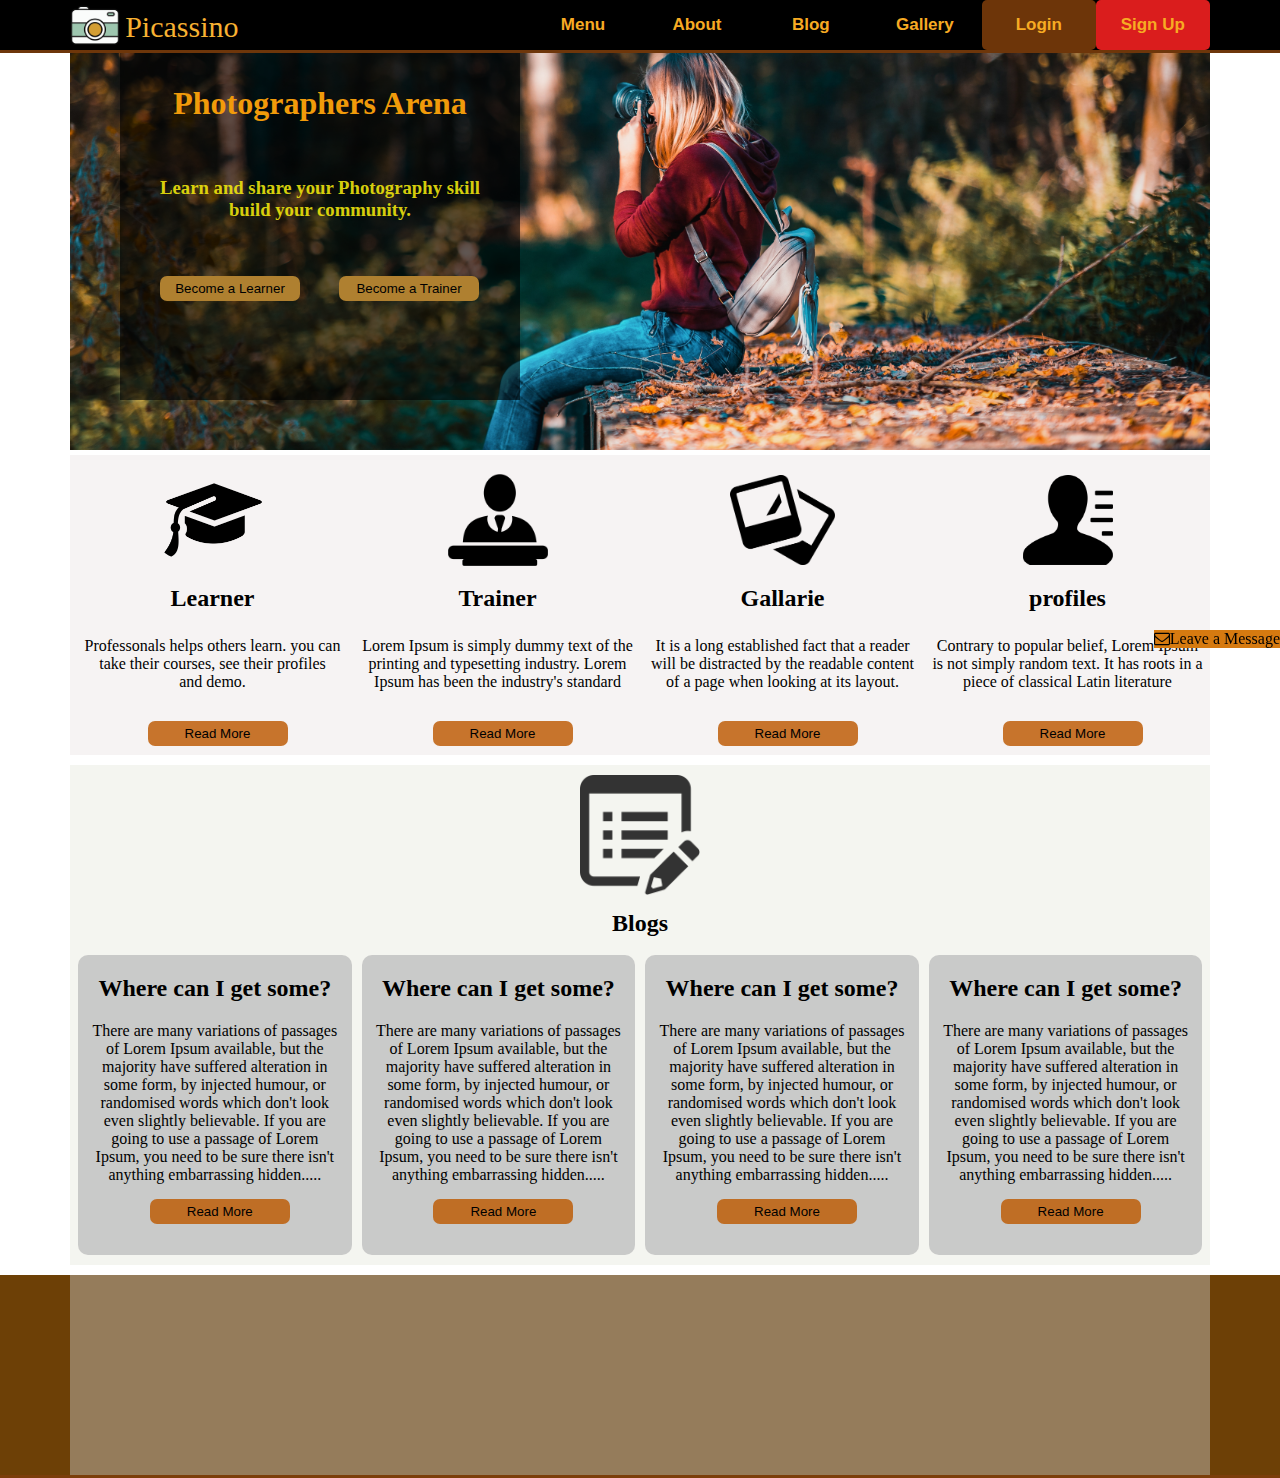
<file: index.html>
<!DOCTYPE html>
<html>
<head>
	<title>page layout</title>

	<link rel="stylesheet" type="text/css" href="css/font-awesome.min.css">

	<link rel="stylesheet" type="text/css" href="css/style.css">
</head>
<body>
	
	<div class="hdr">
		<div class="cotainer-h">
			<div class="logo">
				<div class="icon">
					<a href="index.html"><img src="img/8.png"></a>
				</div>
				<div class="brand">
					<a href="index.html"><span>Picassino</span></a>
				</div>
				
			</div>

			<div class="menu">
				
				<div class="how">
					<button onclick="window.location.href='https://www.apple.com/'" class="mm">Menu</button>
				</div>
				
				<div class="about">
					<button onclick="window.location.href='about.html'" class="mm">about</button>
				</div>
				
				<div class="newsletter">
					<button onclick="window.location.href=''" class="mm">Blog</button>
					
				</div> 

				<div class="icons">
					<button onclick="window.location.href='https://www.pexels.com/discover/'" class="mm" >gallery</button>

				</div>


				<div class="login">
					<button onclick="window.location.href='login.html'" id="mmo">Login</button>
				</div>

				<div class="sign-up">
					<button onclick="window.location.href='signup.html'" id="mmp">sign up</button>
				</div>
				
	
			</div>
			
			
		</div>
	</div>
	<div class="message">
		<span><i class="fa fa-envelope-o" aria-hidden="true"></i>Leave a Message</span>
	</div>

	<div class="body">
		<div class="img">
			<div id="box">
				<h1>
					Photographers Arena
				</h1>
				<h3>
					Learn and share your Photography skill build your community.
				</h3>
				<button class="l">Become a Learner</button>
				<button class="t">Become a Trainer</button>

			</div>
		</div>
		
		<div class="knowledge">
			<div class="learner">
				<img src="img/4.png">
				<h2>Learner</h2>
				<p>Professonals helps others learn. you can take their courses, see their profiles <br>and demo.</p>
				<button class="k-rm">Read More</button>
			</div>
			<div class="trainer">
				<img src="img/5.png">
				<h2>Trainer</h2>
				<p>Lorem Ipsum is simply dummy text of the printing and typesetting industry. Lorem Ipsum has been the industry's standard </p>
				<button class="k-rm">Read More</button>
			</div>
			<div class="gal">
				<img src="img/6.png">
				<h2>Gallarie</h2>
				<p>It is a long established fact that a reader will be distracted by the readable content of a page when looking at its layout.</p>
				<button class="k-rm">Read More</button>
			</div>
			<div class="community">
				<img src="img/7.png">
				<h2>profiles</h2>
				<p>Contrary to popular belief, Lorem Ipsum is not simply random text. It has roots in a piece of classical Latin literature </p>
				<button class="k-rm">Read More</button>
			</div>
		</div>
	</div>
	<div class="blog">
		<div id="b-h">
			<img src="img/14.png">
			<h2>Blogs</h2>
		</div>
		<div class="b-c">	
				<div class="b-c-x">
					<h2>Where can I get some?</h2>

					<p>There are many variations of passages of Lorem Ipsum available, but the majority have suffered alteration in some form, by injected humour, or randomised words which don't look even slightly believable. If you are going to use a passage of Lorem Ipsum, you need to be sure there isn't anything embarrassing hidden.....</p>

					<button class="k-rm">Read More</button>
				</div>
				<div class="b-c-y">
					<h2>Where can I get some?</h2>

					<p>There are many variations of passages of Lorem Ipsum available, but the majority have suffered alteration in some form, by injected humour, or randomised words which don't look even slightly believable. If you are going to use a passage of Lorem Ipsum, you need to be sure there isn't anything embarrassing hidden.....</p>
					
					<button class="k-rm">Read More</button>
				</div>
				<div class="b-c-z">
					<h2>Where can I get some?</h2>

					<p>There are many variations of passages of Lorem Ipsum available, but the majority have suffered alteration in some form, by injected humour, or randomised words which don't look even slightly believable. If you are going to use a passage of Lorem Ipsum, you need to be sure there isn't anything embarrassing hidden.....</p>
					
					<button class="k-rm">Read More</button>
				</div>
				<div class="b-c-t">
					<h2>Where can I get some?</h2>

					<p>There are many variations of passages of Lorem Ipsum available, but the majority have suffered alteration in some form, by injected humour, or randomised words which don't look even slightly believable. If you are going to use a passage of Lorem Ipsum, you need to be sure there isn't anything embarrassing hidden.....</p>
					
					<button class="k-rm">Read More</button>
				</div>
		</div>
		
	</div>
	<div class="footer">
		<div class="f-c">
			<h2></h2>
		</div>
	</div>

</body>
</html>
</file>
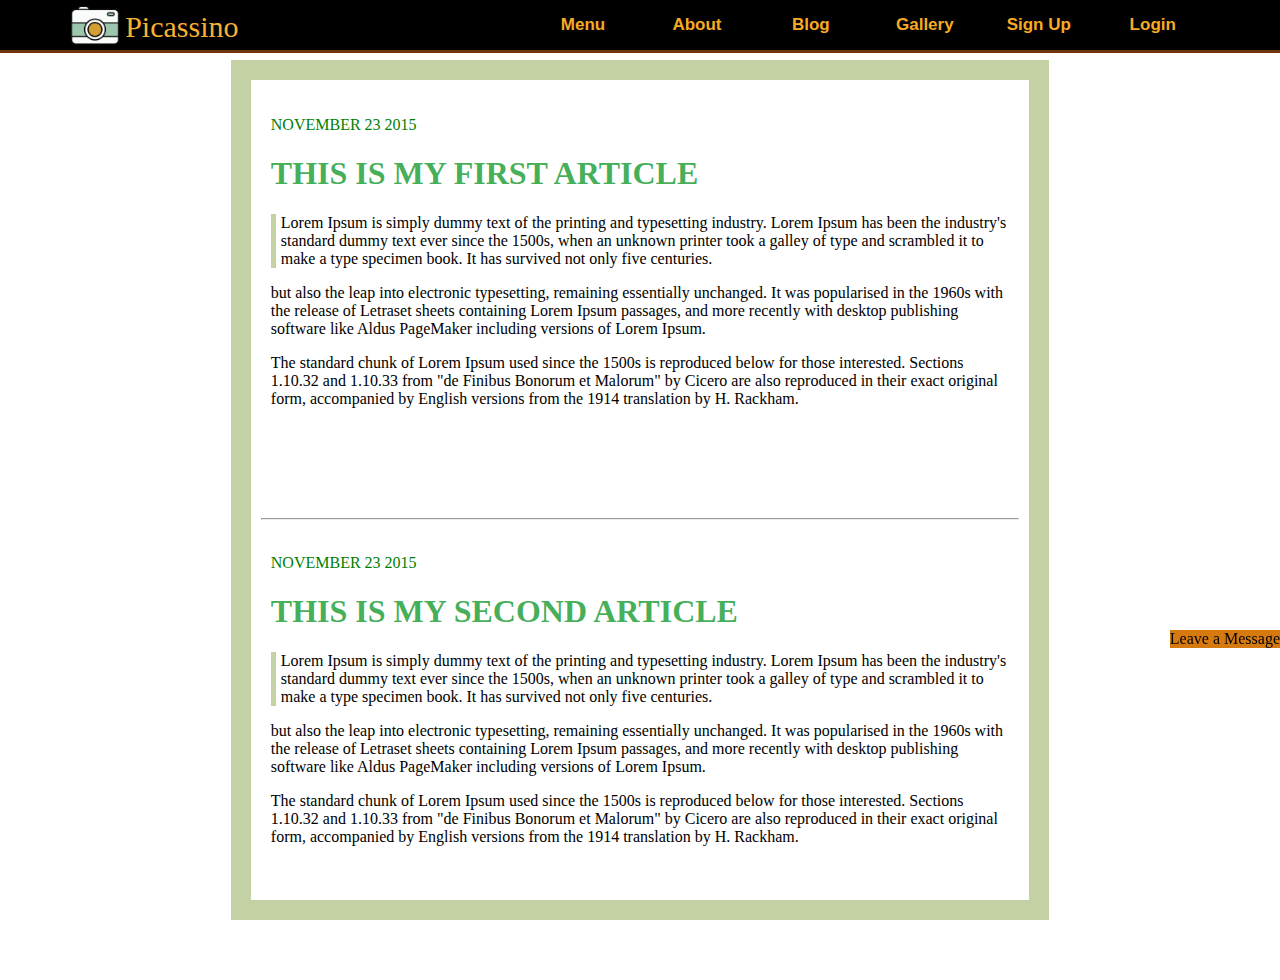
<file: about.html>
<!DOCTYPE html>
<html>
<head>
	<title></title>
	<link rel="stylesheet" type="text/css" href="css/about.css">
</head>
<body>

	<div class="hdr">
		<div class="cotainer-h">
			<div class="logo">
				<div class="icon">
					<a href="index.html"><img src="img/8.png"></a>
				</div>
				<div class="brand">
					<a href="index.html"><span>Picassino</span></a>
				</div>
				
			</div>

			<div class="menu">
				
				<div class="how">
					<button onclick="window.location.href='https://www.apple.com/'" class="mm">Menu</button>
				</div>
				
				<div class="about">
					<button onclick="window.location.href='about.html'" class="mm">about</button>
				</div>
				
				<div class="newsletter">
					<button onclick="window.location.href=''" class="mm">Blog</button>
					
				</div> 

				<div class="icons">
					<button onclick="window.location.href='https://www.pexels.com/discover/'" class="mm" >gallery</button>

				</div>

				<div class="sign-up">
					<button onclick="window.location.href='signup.html'" class="mm">sign up</button>
				</div>
				
				<div class="login">
					<button onclick="window.location.href='login.html'" class="mm">Login</button>
				</div>
	
			</div>
			
			
		</div>
	</div>
	<div class="message">
		<span><i class="fa fa-envelope-o" aria-hidden="true"></i>Leave a Message</span>
	</div>

	<div class="bod">
		<div class="p" id="q">
		<p class="date">November 23 2015</p>
		<h1>this is my first article</h1>
		<p class="fp">Lorem Ipsum is simply dummy text of the printing and typesetting industry. Lorem Ipsum has been the industry's standard dummy text ever since the 1500s, when an unknown printer took a galley of type and scrambled it to make a type specimen book. It has survived not only five centuries. </p>
		<p>but also the leap into electronic typesetting, remaining essentially unchanged. It was popularised in the 1960s with the release of Letraset sheets containing Lorem Ipsum passages, and more recently with desktop publishing software like Aldus PageMaker including versions of Lorem Ipsum.</p>
		<p>The standard chunk of Lorem Ipsum used since the 1500s is reproduced below for those interested. Sections 1.10.32 and 1.10.33 from "de Finibus Bonorum et Malorum" by Cicero are also reproduced in their exact original form, accompanied by English versions from the 1914 translation by H. Rackham.</p>
		</div>

		<hr>

		<div class="p">
		<p class="date">November 23 2015</p>
		<h1>this is my Second article</h1>
		<p class="fp">Lorem Ipsum is simply dummy text of the printing and typesetting industry. Lorem Ipsum has been the industry's standard dummy text ever since the 1500s, when an unknown printer took a galley of type and scrambled it to make a type specimen book. It has survived not only five centuries. </p>
		<p>but also the leap into electronic typesetting, remaining essentially unchanged. It was popularised in the 1960s with the release of Letraset sheets containing Lorem Ipsum passages, and more recently with desktop publishing software like Aldus PageMaker including versions of Lorem Ipsum.</p>	
		<p>The standard chunk of Lorem Ipsum used since the 1500s is reproduced below for those interested. Sections 1.10.32 and 1.10.33 from "de Finibus Bonorum et Malorum" by Cicero are also reproduced in their exact original form, accompanied by English versions from the 1914 translation by H. Rackham.</p>
		</div>
	</div>	

</body>
</html>
</file>
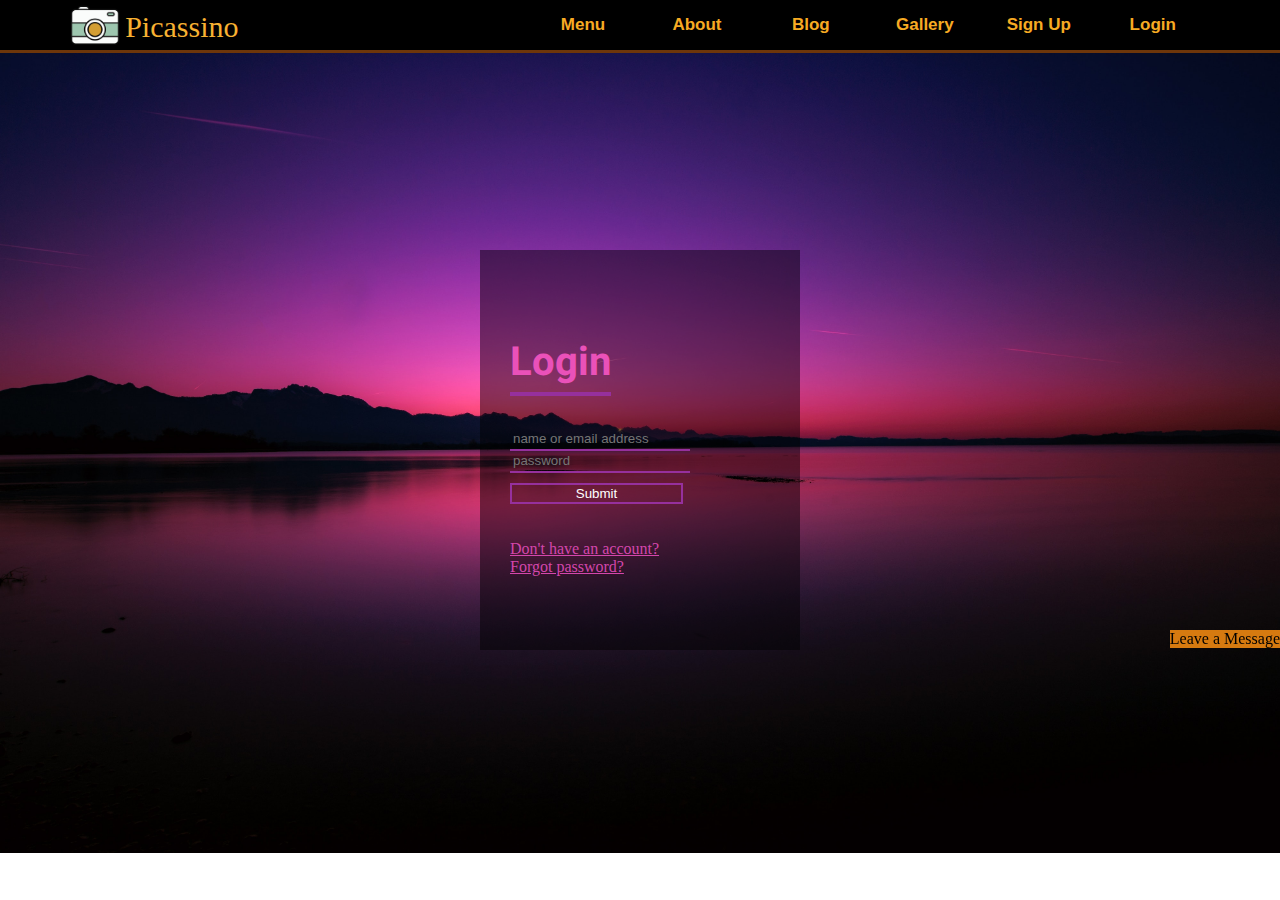
<file: login.html>
<!DOCTYPE html>
<html>
<head>
	<title>Login page</title>
	<link href="https://fonts.googleapis.com/css?family=Heebo" rel="stylesheet">
	
	<link rel="stylesheet" type="text/css" href="css/login.css">
</head>
<body>
	<div class="hdr">
		<div class="cotainer-h">
			<div class="logo">
				<div class="icon">
					<a href="index.html"><img src="img/8.png"></a>
				</div>
				<div class="brand">
					<a href="index.html"><span>Picassino</span></a>
				</div>
				
			</div>

			<div class="menu">
				
				<div class="how">
					<button onclick="window.location.href='https://www.apple.com/'" class="mm">Menu</button>
				</div>
				
				<div class="about">
					<button onclick="window.location.href=''" class="mm">about</button>
				</div>
				
				<div class="newsletter">
					<button onclick="window.location.href=''" class="mm">Blog</button>
					
				</div> 

				<div class="icons">
					<button onclick="window.location.href='https://www.pexels.com/discover/'" class="mm" >gallery</button>

				</div>

				<div class="sign-up">
					<button onclick="window.location.href='signup.html'" class="mm">sign up</button>
				</div>
				
				<div class="login">
					<button onclick="window.location.href='login.html'" class="mm">Login</button>
				</div>
	
			</div>
			
			
		</div>
	</div>
	<div class="message">
		<span><i class="fa fa-envelope-o" aria-hidden="true"></i>Leave a Message</span>
	</div>

	<div class="loginbox">
		
		<h2>Login</h2>
		
		<form>
			
			<input type="text" placeholder="name or email address" name="" class="textbox">
			<input type="password" placeholder="password" name="" class="textbox"><br>
			<input type="submit" name="" class="btn"><br><br>
			<br>			
		</form>

		<div>
			<a href="signup.html" class="q">Don't have an account?</a><br>
			<a href="reset-password.html" class="q">Forgot password?</a>
		</div>
		<!-- <button onclick="window.location='signup.html'">
			Don't have an account?
		</button> -->
		
	</div>
	

</body>
</html>
</file>
<file: css/style.css>
* {
	padding: 0;
	margin: 0;
}

.hdr {
	height: 50px;
	width: 100%;
	float: left;
	background-color: #000;
	border-bottom: 3px solid #7d3d0be0;
	position: fixed;
}

.cotainer-h {
	height: 50px;
	width: 1140px;
	background-color: none;
	margin: 0 auto; 
}

.logo {
	height: 50px;
	width: 20%;
	float: left;
	margin: auto auto;
	/*text-align: center;*/
	color: white;

}
.icon {
	height: 50px;
	width: 22%;
	float: left;
	margin: auto auto;
	/*text-align: center;*/
	color: white;

}

.logo img {
	height: 50px;
	/*width: 30%;*/
	/*display: inline-block;*/
	margin: 0px 0px;
}
	
.brand a {
    height: 50px;
    width: 70%;
    float: left;
    font-size: 30px;
    margin: 10px 0 0 5px;
    color: #f7b132;
    text-decoration: none;
}
.menu {
	height: 50px;
	width: 60%;
	float: right;
	color: white;
	cursor: pointer;
}


/*.how {
	height: 50px;
	width: 20%;
	float: left;
	margin: auto auto;
	text-align: center;
}*/
.how {
    height: 50px;
    width: 16.66%;
    float: left;
    font-size: 18px;
    color: #f7b132;
}

.about {
	height: 50px;
    width: 16.66%;
    float: left;
    font-size: 18px;
    color: #f7b132;
}

.newsletter {
	height: 50px;
    width: 16.66%;
    float: left;
    font-size: 18px;
    color: #f7b132;
}

.icons {
	height: 50px;
    width: 16.66%;
    float: left;
    font-size: 18px;
    color: #f7b132;
}


.login {
	height: 50px;
    width: 16.66%;
    float: left;
    font-size: 18px;
    color: #f7b132;
}

.sign-up {
	height: 50px;
    width: 16.66%;
    float: left;
    font-size: 18px;
    color: #f7b132;
}


.mm {
	width: 100%;
	height: 100%;
	background-color: none;
	background: none;
	overflow: none;
	outline: none;
	font-size: 17px;
	font-weight: bold;
	color: #f7ab23;
	border: none;
	text-transform: capitalize;
	transition: .6s;
}

.mm:hover {
	cursor: pointer;
	transform: scale(1.3);
}

#mmo {	
	width: 100%;
	height: 100%;
	background-color: #6d3509;
	/*background: none;*/
	border-radius: 5px;
	overflow: none;
	outline: none;
	font-size: 17px;
	font-weight: bold;
	color: #f7ab23;
	border: none;
	text-transform: capitalize;
	transition: .6s;
}

#mmo:hover {
	cursor: pointer;
	transform: scale(1.1);
}

#mmp {	
	width: 100%;
	height: 100%;
	background-color: #da1d1d;
	/*background: none;*/
	border-radius: 5px;
	overflow: none;
	outline: none;
	font-size: 17px;
	font-weight: bold;
	color: #f7ab23;
	border: none;
	text-transform: capitalize;
	transition: .6s;
}

#mmp:hover {
	cursor: pointer;
	transform: scale(1.1);
}

.message {
	position: fixed;
	background-color: #d67a10;
	top: 70%;
	right: 0;

}

.img {
	height: 450px; 
	width: 1140px;
	margin: 0px auto;
	/*background-color: blue;*/
	background-image:url(../img/2.jpg);
	/*display: block;*/
	background-position: center;
	background-size: cover;
	/*background-size: 1140px 400px;*/
}
#box {
	height: 350px;
    width: 400px;
    float: left;
    background-color: #0000009c;
    margin-top: 50px;
    margin-left: 50px;
}

#box h1 {
	color: #f19b0a;
	text-align: center;
	padding: 35px;
}

#box h3 {
	color: #f3e90de3;
	text-align: center;
	padding: 20px;
}
.l {
	margin-left: 40px;
    margin-top: 35px;
    padding: 5px;
    width: 140px;
    border-radius: 7px;
    border: none;
    outline: none;
    overflow: none;
    background-color: #af8030; 
    transition: .6s ease;
}

.l:hover {
	cursor: pointer;
	transform: scale(1.3);
}

.t {
   	margin-left: 35px;
    margin-top: 35px;
    padding: 5px;
    width: 140px;
    border-radius: 7px;
    border: none;
    outline: none;
    overflow: none;
    background-color: #af8030;
    transition: .6s ease;
}

.t:hover {
	cursor: pointer;
	transform: scale(1.3);
}

.knowledge {
	height: 300px;
	width: 1140px;
	margin: 5px auto;
	background-color: #efebeb96;
}
.learner {
	height: 300px;
	width: 25%;
	float: left;
	background-color: none;
	text-align: center;
}


.learner img {
	height: 130px;
	display: block;
	margin: 0 auto;
}

.learner p {
	margin: 25px 5px;
}

.trainer {
	height: 300px;
	width: 25%;
	float: left;
	background-color: none;
	text-align: center;
}

.trainer img {
	height: 100px;
	display: block;
	margin: 15px auto;
}

.trainer p {
	margin: 25px 5px;
}
.gal {
	height: 300px;
	width: 25%;
	float: left;
	background-color: none;
	text-align: center;
}

.gal img {
	height: 90px;
	display: block;
	margin: 20px auto;
}

.gal p {
	margin: 25px 5px;
}
.community {
	height: 300px;
	width: 25%;
	float: left;
	background-color: none;
	text-align: center;
}

.community img {
	height: 90px;
	display: block;
	margin: 20px auto;
}

.community p {
	margin: 25px 5px;
}

.k-rm {
   	margin-left: 10px;
    margin-top: 5px;
    padding: 5px;
    width: 140px;
    border-radius: 7px;
    border: none;
    outline: none;
    overflow: none;
    background-color: #be5c06d6;
    transition: .6s ease;
}

.k-rm:hover {
	cursor: pointer;
	transform: scale(1.3);
}

.blog {
	height: 500px;
	width: 1140px;
	margin: 10px auto;
	background-color: #ebede38c;
	text-align: center;
}

#b-h {
	height: 180px;
	background-color: none; 
}

#b-h img {
	height: 120px;
	display: block;
	padding: 10px;
	padding-bottom: none;
	margin: 5px auto;
	background-color: none;
}
 #b-h h2 {
 	padding: none;

 }

 .b-c {
 	height: 320px;
	background-color: none;
	margin: 0 auto;
 }

.b-c-x {

	height: 300px;
	width: 24%;
	float: left;
	background-color: #c1c1c1d4;
	text-align: center;
	margin: 10px 5px 10px 8px;
	border-radius: 10px;
}

.b-c-x h2 {
    margin: 20px;
}

.b-c-x p {
    margin: 10px;
}

.b-c-y {

	height: 300px;
	width: 24%;
	float: left;
	background-color: #c1c1c1d4;
	text-align: center;
	margin: 10px 5px;
    border-radius: 10px;
}

.b-c-y h2 {
    margin: 20px;
}

.b-c-y p {
    margin: 10px;
}

.b-c-z {

	height: 300px;
	width: 24%;
	float: left;
	background-color: #c1c1c1d4;
	text-align: center;
	margin: 10px 5px;
    border-radius: 10px;
}

.b-c-z h2 {
    margin: 20px;
}

.b-c-z p {
    margin: 10px;
}
.b-c-t {

	height: 300px;
	width: 24%;
	float: left;
	background-color: #c1c1c1d4;
	text-align: center;
	margin: 10px 5px;
    border-radius: 10px;
}

.b-c-t h2 {
    margin: 20px;
}

.b-c-t p {
    margin: 10px;
}


.footer {
	height: 200px;
	width: 100%;
	background-color: #6d4006;
	border-bottom: 3px solid #7d3d0be0;
}

.f-c {
	height: 200px;
	width: 1140px;
	background-color: #c9c9c870;
	margin: 0 auto; 
}
</file>
<file: css/about.css>
.hdr {
	height: 50px;
	width: 100%;
	float: left;
	background-color: #000;
	border-bottom: 3px solid #7d3d0be0;
	position: fixed;
	top: 0;
	left: 0;
}

.cotainer-h {
	height: 50px;
	width: 1140px;
	background-color: none;
	margin: 0 auto; 
}

.logo {
	height: 50px;
	width: 20%;
	float: left;
	margin: auto auto;
	/*text-align: center;*/
	color: white;

}
.icon {
	height: 50px;
	width: 22%;
	float: left;
	margin: auto auto;
	/*text-align: center;*/
	color: white;

}

.logo img {
	height: 50px;
	/*width: 30%;*/
	/*display: inline-block;*/
	margin: 0px 0px;
}
	
.brand a {
    height: 50px;
    width: 70%;
    float: left;
    font-size: 30px;
    margin: 10px 0 0 5px;
    color: #f7b132;
    text-decoration: none;
}
.menu {
	height: 50px;
	width: 60%;
	float: right;
	color: white;
	cursor: pointer;
}

.how {
    height: 50px;
    width: 16.66%;
    float: left;
    font-size: 18px;
    color: #f7b132;
}

.about {
	height: 50px;
    width: 16.66%;
    float: left;
    font-size: 18px;
    color: #f7b132;
}

.newsletter {
	height: 50px;
    width: 16.66%;
    float: left;
    font-size: 18px;
    color: #f7b132;
}

.icons {
	height: 50px;
    width: 16.66%;
    float: left;
    font-size: 18px;
    color: #f7b132;
}

.sign-up {
	height: 50px;
    width: 16.66%;
    float: left;
    font-size: 18px;
    color: #f7b132;
}

.login {
	height: 50px;
    width: 16.66%;
    float: left;
    font-size: 18px;
    color: #f7b132;
}

.mm {
	width: 100%;
	height: 100%;
	background-color: none;
	background: none;
	overflow: none;
	outline: none;
	font-size: 17px;
	font-weight: bold;
	color: #f7ab23;
	border: none;
	text-transform: capitalize;
	transition: .6s;
}

.mm:hover {
	cursor: pointer;
	transform: scale(1.3);
}

.message {
	position: fixed;
	background-color: #d67a10;
	top: 70%;
	right: 0;

}


.bod {
	width: 60%;
	height: 800px;
	border: 20px solid #829d3d78;
	margin: 60px auto;
	padding: 10px;
}



.date {
	color: green;
	text-transform: uppercase;
}

.p h1 {
	color: #12992dc9;
	text-transform: uppercase;	
}

.hr {
    border: 0;
    height: 1px;
    background-image: linear-gradient(to right, rgba(0, 0, 0, 0), rgba(0, 0, 0, 0.75), rgba(0, 0, 0, 0));
}


.fp {
	border-left: 5px solid #829d3d78;
	padding-left: 5px;
}


.p {
	padding: 10px;
	height: 50%;
}
</file>
<file: css/login.css>
.hdr {
	height: 50px;
	width: 100%;
	float: left;
	background-color: #000;
	border-bottom: 3px solid #7d3d0be0;
	position: fixed;
}

.cotainer-h {
	height: 50px;
	width: 1140px;
	background-color: none;
	margin: 0 auto; 
}

.logo {
	height: 50px;
	width: 20%;
	float: left;
	margin: auto auto;
	/*text-align: center;*/
	color: white;

}
.icon {
	height: 50px;
	width: 22%;
	float: left;
	margin: auto auto;
	/*text-align: center;*/
	color: white;

}

.logo img {
	height: 50px;
	/*width: 30%;*/
	/*display: inline-block;*/
	margin: 0px 0px;
}
	
.brand a {
    height: 50px;
    width: 70%;
    float: left;
    font-size: 30px;
    margin: 10px 0 0 5px;
    color: #f7b132;
    text-decoration: none;
}
.menu {
	height: 50px;
	width: 60%;
	float: right;
	color: white;
	cursor: pointer;
}


/*.how {
	height: 50px;
	width: 20%;
	float: left;
	margin: auto auto;
	text-align: center;
}*/
.how {
    height: 50px;
    width: 16.66%;
    float: left;
    font-size: 18px;
    color: #f7b132;
}

.about {
	height: 50px;
    width: 16.66%;
    float: left;
    font-size: 18px;
    color: #f7b132;
}

.newsletter {
	height: 50px;
    width: 16.66%;
    float: left;
    font-size: 18px;
    color: #f7b132;
}

.icons {
	height: 50px;
    width: 16.66%;
    float: left;
    font-size: 18px;
    color: #f7b132;
}

.sign-up {
	height: 50px;
    width: 16.66%;
    float: left;
    font-size: 18px;
    color: #f7b132;
}

.login {
	height: 50px;
    width: 16.66%;
    float: left;
    font-size: 18px;
    color: #f7b132;
}

.mm {
	width: 100%;
	height: 100%;
	background-color: none;
	background: none;
	overflow: none;
	outline: none;
	font-size: 17px;
	font-weight: bold;
	color: #f7ab23;
	border: none;
	text-transform: capitalize;
	transition: .6s;
}

.mm:hover {
	cursor: pointer;
	transform: scale(1.3);
}

.message {
	position: fixed;
	background-color: #d67a10;
	top: 70%;
	right: 0;

}


body {
	margin: 0;
	padding: 0;
	/*width: 100%;*/
	background: url(../img/backlit-chiemsee-dawn-1363876.jpg) no-repeat;
	background-size: cover;
	background-position: inherit;
}

.loginbox {
	width: 320px;
	height: 400px;
	background: #00000075;
    color: #fff;
	top: 50%;
	left: 50%;
	position: absolute;
	transform: translate(-50%, -50%);
	box-sizing: border-box;
    padding: 50px 30px;

}

.loginbox h2 {
	font-size: 40px;
	font-family: Heebo;
	border-bottom: 4px solid #96309d;
	float: left;
	color: #ea51b9;
}

.textbox {
	background: none;
	border-bottom: 2px solid #96309d; 
	border-top: none;
	border-left: none; 
	border-right: none; 
	padding: 0  0 3px 3px;
	text-decoration-color: white;
	overflow: hidden;
	outline: none;
	color: white;
}

.btn {
	background: none;
	margin-top: 10px;
	border: 2px solid #96309d;
	width: 173px;
	color: white;
	transition: 0.6s ease;
}

.btn:hover {
	cursor: pointer;
	background-color: #96309d;
}

.q {
	margin: 10px 0;
	/*padding: 20px 0;*/
	color: #d446ac;

}
</file>
